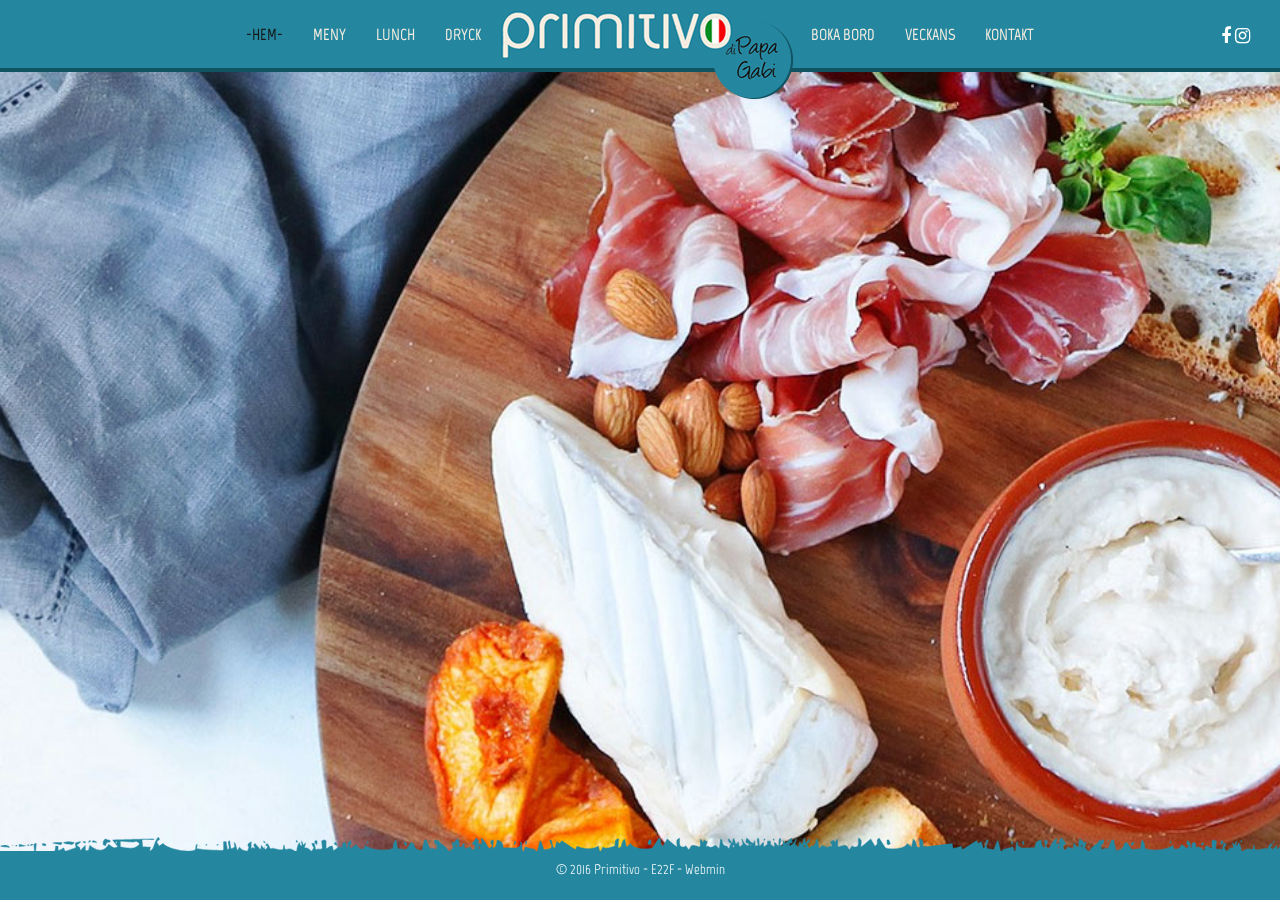
<file: index.html>
<!DOCTYPE html>
<html lang="en">
<head>
  <meta charset="utf-8">
  <meta http-equiv="X-UA-Compatible" content="IE=edge">
  <meta name="viewport" content="width=device-width, initial-scale=1">

  <title>Primitivo</title>

  <link href="css/bootstrap.min.css" rel="stylesheet">
  <link href="css/font-awesome.min.css" rel="stylesheet">
  <link href="css/font.css" rel="stylesheet">
  <link href="css/main.css" rel="stylesheet">

  <!-- HTML5 shim and Respond.js for IE8 support of HTML5 elements and media queries -->
  <!-- WARNING: Respond.js doesn't work if you view the page via file:// -->
      <!--[if lt IE 9]>
        <script src="https://oss.maxcdn.com/html5shiv/3.7.3/html5shiv.min.js"></script>
        <script src="https://oss.maxcdn.com/respond/1.4.2/respond.min.js"></script>
        <![endif]-->
      </head>
      <body>

        <header>
          <nav class="navbar navbar-default">
              <!-- Brand and toggle get grouped for better mobile display -->
              <div class="navbar-header">
                <button type="button" class="navbar-toggle collapsed" data-toggle="collapse" data-target="#bs-example-navbar-collapse-1" aria-expanded="false">
                  <span class="icon-bar"></span>
                  <span class="icon-bar"></span>
                  <span class="icon-bar"></span>
                </button>
                <a class="hidden-img" href="index.html"><img src="img/Logo.png" alt="logo"></a>
              </div>

              <!-- Collect the nav links, forms, and other content for toggling -->
              <div class="collapse navbar-collapse" id="bs-example-navbar-collapse-1">
                <ul class="nav navbar-nav">
                  <li class="active"><a href="index.html">Hem</a></li>                
                  <li><a href="menu.html">Meny</a></li>
                  <li><a href="lunch.html">Lunch</a></li>
                  <li><a href="dryck.html">Dryck</a></li>
                </ul>

                <a class="hidden-xs" href="index.html"><img src="img/Logo.png" alt="logo"></a>
                <ul class="nav navbar-nav">
                  <li><a href="bocabord.html">Boka Bord</a></li>
                  <li><a href="veckans.html">Veckans</a></li>
                  <li><a href="kontakt.html">Kontakt</a></li>
                </ul>

              </div><!-- /.navbar-collapse -->

              <div class="soc-butt">
                  <a href="#"><i class="fa fa-facebook" aria-hidden="true"></i></a>
                  <a href="#"><i class="fa fa-instagram" aria-hidden="true"></i></a>
                </div>

          </nav>
        </header>


        <section>
          <div id="carousel-example-generic" class="carousel slide" data-ride="carousel">

            <!-- Wrapper for slides -->
            <div class="carousel-inner" role="listbox">
              <div class="item active" >
                <img src="img/Main.jpg" alt="slide_1">
              </div>

              <div class="item">
                <img src="img/Main.jpg" alt="slide_2">
              </div>

              <div class="item">
                <img src="img/Main.jpg" alt="slide_3">
              </div>

            </div>
          </div>
        </section>

        <footer>
          <p>&copy; 2016 Primitivo - E22F - Webmin</p>
        </footer>

        <script src="https://ajax.googleapis.com/ajax/libs/jquery/1.12.4/jquery.min.js"></script>
        <script src="js/bootstrap.min.js"></script>
      </body>
      </html>
</file>
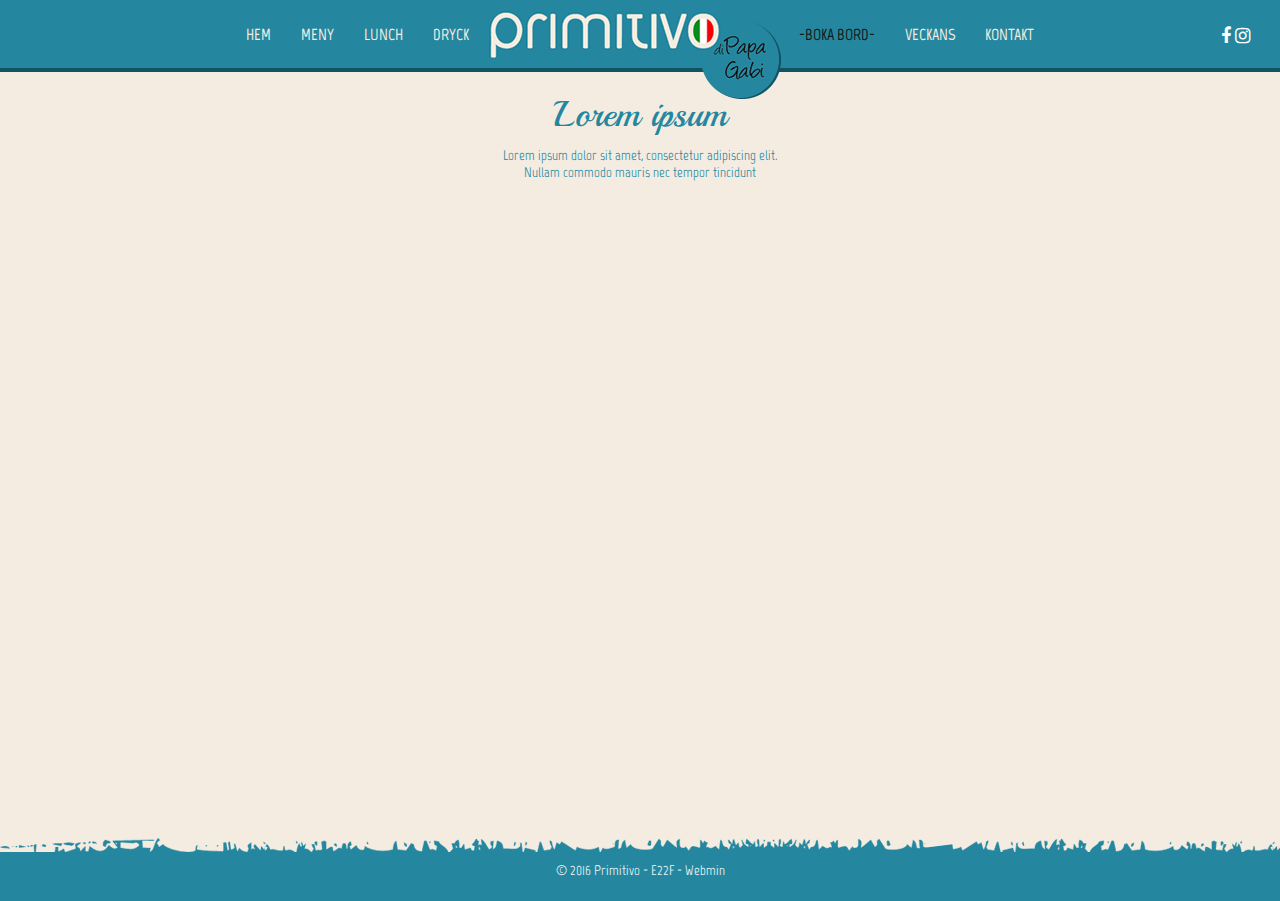
<file: bocabord.html>
<!DOCTYPE html>
<html lang="en">
<head>
  <meta charset="utf-8">
  <meta http-equiv="X-UA-Compatible" content="IE=edge">
  <meta name="viewport" content="width=device-width, initial-scale=1">

  <title>Bocabord</title>

  <link href="css/bootstrap.min.css" rel="stylesheet">
  <link href="css/font-awesome.min.css" rel="stylesheet">
  <link href="css/font.css" rel="stylesheet">
  <link href="css/main.css" rel="stylesheet">
  <link href="css/bocabord.css" rel="stylesheet">

  <!-- HTML5 shim and Respond.js for IE8 support of HTML5 elements and media queries -->
  <!-- WARNING: Respond.js doesn't work if you view the page via file:// -->
      <!--[if lt IE 9]>
        <script src="https://oss.maxcdn.com/html5shiv/3.7.3/html5shiv.min.js"></script>
        <script src="https://oss.maxcdn.com/respond/1.4.2/respond.min.js"></script>
        <![endif]-->
      </head>
      <body>

        <header>
          <nav class="navbar navbar-default">
            <!-- Brand and toggle get grouped for better mobile display -->
            <div class="navbar-header">
              <button type="button" class="navbar-toggle collapsed" data-toggle="collapse" data-target="#bs-example-navbar-collapse-1" aria-expanded="false">
                <span class="icon-bar"></span>
                <span class="icon-bar"></span>
                <span class="icon-bar"></span>
              </button>
              <a class="hidden-img" href="index.html"><img src="img/Logo.png" alt="logo"></a>
            </div>

            <!-- Collect the nav links, forms, and other content for toggling -->
            <div class="collapse navbar-collapse" id="bs-example-navbar-collapse-1">
              <ul class="nav navbar-nav">
                <li><a href="index.html">Hem</a></li>                
                <li><a href="menu.html">Meny</a></li>
                <li><a href="lunch.html">Lunch</a></li>
                <li><a href="dryck.html">Dryck</a></li>
              </ul>

              <a class="hidden-xs" href="index.html"><img src="img/Logo.png" alt="logo"></a>
              <ul class="nav navbar-nav">
                <li class="active"><a href="bocabord.html">Boka Bord</a></li>
                <li><a href="veckans.html">Veckans</a></li>
                <li><a href="kontakt.html">Kontakt</a></li>
              </ul>

            </div><!-- /.navbar-collapse -->

            <div class="soc-butt">
              <a href="#"><i class="fa fa-facebook" aria-hidden="true"></i></a>
              <a href="#"><i class="fa fa-instagram" aria-hidden="true"></i></a>
            </div>

          </nav>
        </header>

        <section class="container">
          <div class="bocabord"> 
         <div class="wrapper">
          <h1>Lorem ipsum</h1>
          <p>Lorem ipsum dolor sit amet, consectetur adipiscing elit. 
            Nullam commodo mauris nec tempor tincidunt</p>
            </div>
         </div>
          </section>

          <footer>
            <p>&copy; 2016 Primitivo - E22F - Webmin</p>
          </footer>

          <script src="https://ajax.googleapis.com/ajax/libs/jquery/1.12.4/jquery.min.js"></script>
          <script src="js/bootstrap.min.js"></script>
        </body>
        </html>
</file>
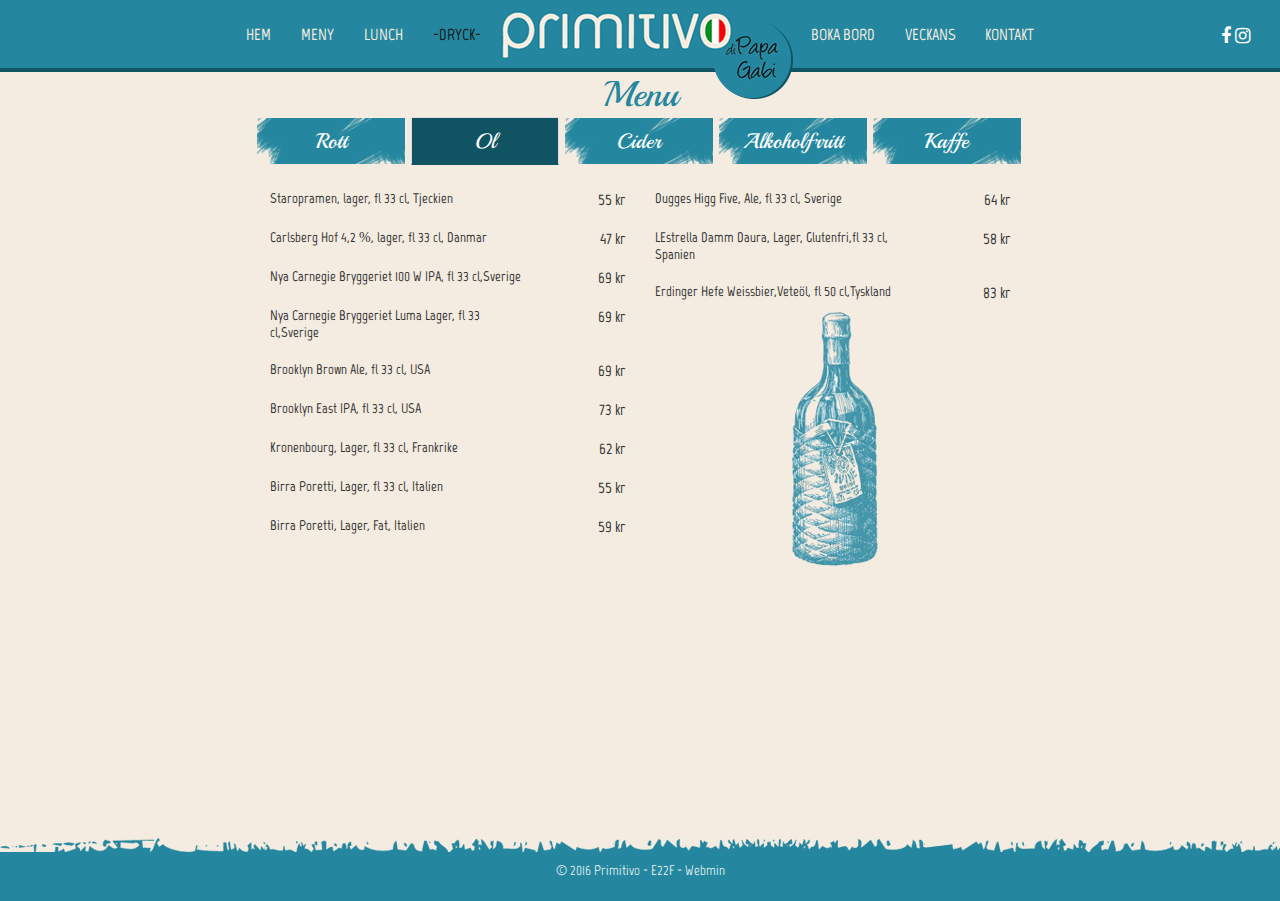
<file: dryck.html>
<!DOCTYPE html>
<html lang="en">
<head>
  <meta charset="utf-8">
  <meta http-equiv="X-UA-Compatible" content="IE=edge">
  <meta name="viewport" content="width=device-width, initial-scale=1">

  <title>Dryck</title>

  <link href="css/bootstrap.min.css" rel="stylesheet">
  <link href="css/font-awesome.min.css" rel="stylesheet">
  <link href="css/font.css" rel="stylesheet">
  <link href="css/main.css" rel="stylesheet">
  <link href="css/menu.css" rel="stylesheet">
    <link href="css/dryck.css" rel="stylesheet">

  <!-- HTML5 shim and Respond.js for IE8 support of HTML5 elements and media queries -->
  <!-- WARNING: Respond.js doesn't work if you view the page via file:// -->
      <!--[if lt IE 9]>
        <script src="https://oss.maxcdn.com/html5shiv/3.7.3/html5shiv.min.js"></script>
        <script src="https://oss.maxcdn.com/respond/1.4.2/respond.min.js"></script>
        <![endif]-->
      </head>
      <body>

        <header>
          <nav class="navbar navbar-default">
            <!-- Brand and toggle get grouped for better mobile display -->
            <div class="navbar-header">
              <button type="button" class="navbar-toggle collapsed" data-toggle="collapse" data-target="#bs-example-navbar-collapse-1" aria-expanded="false">
                <span class="icon-bar"></span>
                <span class="icon-bar"></span>
                <span class="icon-bar"></span>
              </button>
              <a class="hidden-img" href="index.html"><img src="img/Logo.png" alt="logo"></a>
            </div>

            <!-- Collect the nav links, forms, and other content for toggling -->
            <div class="collapse navbar-collapse" id="bs-example-navbar-collapse-1">
              <ul class="nav navbar-nav">
                <li><a href="index.html">Hem</a></li>                
                <li><a href="menu.html">Meny</a></li>
                <li><a href="lunch.html">Lunch</a></li>
                <li class="active"><a href="dryck.html">Dryck</a></li>
              </ul>

              <a class="hidden-xs" href="index.html"><img src="img/Logo.png" alt="logo"></a>
              <ul class="nav navbar-nav">
                <li><a href="bocabord.html">Boka Bord</a></li>
                <li><a href="veckans.html">Veckans</a></li>
                <li><a href="kontakt.html">Kontakt</a></li>
              </ul>

            </div><!-- /.navbar-collapse -->

            <div class="soc-butt">
              <a href="#"><i class="fa fa-facebook" aria-hidden="true"></i></a>
              <a href="#"><i class="fa fa-instagram" aria-hidden="true"></i></a>
            </div>

          </nav>
        </header>

        <section class="container">
         <div class="wrapper">
          <div class="menu">
            <h1>Menu</h1>
            <!-- Nav tabs -->
            <ul class="nav nav-tabs" role="tablist">
              <li role="presentation"><a href="#rott" aria-controls="home" role="tab" data-toggle="tab">Rott</a></li>
              <li role="presentation" class="active"><a href="#ol" aria-controls="profile" role="tab" data-toggle="tab">Ol</a></li>
              <li role="presentation"><a href="#cider" aria-controls="messages" role="tab" data-toggle="tab">Cider</a></li>
              <li role="presentation"><a href="#alkoholfritt" aria-controls="settings" role="tab" data-toggle="tab">Alkoholfrritt</a></li>
              <li role="presentation"><a href="#kaffe" aria-controls="settings" role="tab" data-toggle="tab">Kaffe</a></li>
            </ul>

            <!-- Tab panes -->
            <div class="tab-content">
              <div role="tabpanel" class="tab-pane" id="rott">...</div>
              <div role="tabpanel" class="tab-pane active" id="ol">
                <div class="col-md-6">
                  <div class="row">
                    <div class="menu-item">
                        <div class="cont-text">
                          <p>Staropramen, lager, fl 33 cl, Tjeckien</p>
                          </div>
                          <div class="price">
                            <p>55 kr</p>
                          </div>
                      </div>
                      <article class="menu-item">
                       <div class="cont-text">
                        <p>Carlsberg Hof 4,2 %, lager, fl 33 cl, Danmar </p>
                        </div>
                        <div class="price">
                            <p>47 kr</p>
                          </div>
                      </article>
                      <article class="menu-item">
                       <div class="cont-text">
                        <p>Nya Carnegie Bryggeriet 100 W IPA, fl 33 cl,Sverige </p></div>
                          <div class="price">
                            <p>69 kr</p>
                          </div>
                        </article>
                        <article class="menu-item">
                         <div class="cont-text">
                          <p>Nya Carnegie Bryggeriet Luma Lager, fl 33 cl,Sverige</p>
                          </div>
                          <div class="price">
                            <p>69 kr</p>
                          </div>
                        </article>
                        <article class="menu-item">
                         <div class="cont-text">
                          <p>Brooklyn Brown Ale, fl 33 cl, USA</p>
                          </div>
                          <div class="price">
                            <p>69 kr</p>
                          </div>
                        </article>
                        <article class="menu-item">
                         <div class="cont-text">
                          <p>Brooklyn East IPA, fl 33 cl, USA</p>
                          </div>
                          <div class="price">
                            <p>73 kr</p>
                          </div>
                        </article>
                        <article class="menu-item">
                         <div class="cont-text">
                          <p>Kronenbourg, Lager, fl 33 cl, Frankrike</p>
                          </div>
                          <div class="price">
                            <p>62 kr</p>
                          </div>
                        </article>
                        <article class="menu-item">
                         <div class="cont-text">
                          <p>Birra Poretti, Lager, fl 33 cl, Italien</p>
                          </div>
                          <div class="price">
                            <p>55 kr</p>
                          </div>
                        </article>
                        <article class="menu-item">
                         <div class="cont-text">
                          <p>Birra Poretti, Lager, Fat, Italien</p>
                          </div>
                          <div class="price">
                          <p>59 kr</p>
                          </div>
                        </article>
                      </div>
                    </div>
                    <div class="col-md-6">
                      <div class="row">
                        <article class="menu-item">
                         <div class="cont-text">
                          <p>Dugges Higg Five, Ale, fl 33 cl, Sverige</p>
                          </div>
                          <div class="price">
                            <p>64 kr</p>
                          </div>
                        </article>
                        <article class="menu-item">
                         <div class="cont-text">
                          <p>LEstrella Damm Daura, Lager, Glutenfri,fl 33 cl, Spanien </p>
                          </div>
                          <div class="price">
                            <p>58 kr</p>
                          </div>
                        </article>
                        <article class="menu-item">
                         <div class="cont-text">
                          <p>Erdinger Hefe Weissbier,Veteöl,  fl 50 cl,Tyskland  </p>
                          </div>
                          <div class="price">
                            <p>83 kr</p>
                          </div>
                        </article>
                         <article class="botl">
                          <img src="img/botl.png"  alt="menu-img">
                        </article>
                      </div>
                    </div>
                  </div>
                  <div role="tabpanel" class="tab-pane" id="cider">...</div>
                  <div role="tabpanel" class="tab-pane" id="alkoholfritt">...</div>
                  <div role="tabpanel" class="tab-pane" id="kaffe">...</div>
                </div>
              </div>
              </div>
            </section>


            <footer class"menu-footer">
              <p>&copy; 2016 Primitivo - E22F - Webmin</p>
            </footer>

            <script src="https://ajax.googleapis.com/ajax/libs/jquery/1.12.4/jquery.min.js"></script>
            <script src="js/bootstrap.min.js"></script>
          </body>
          </html>
</file>
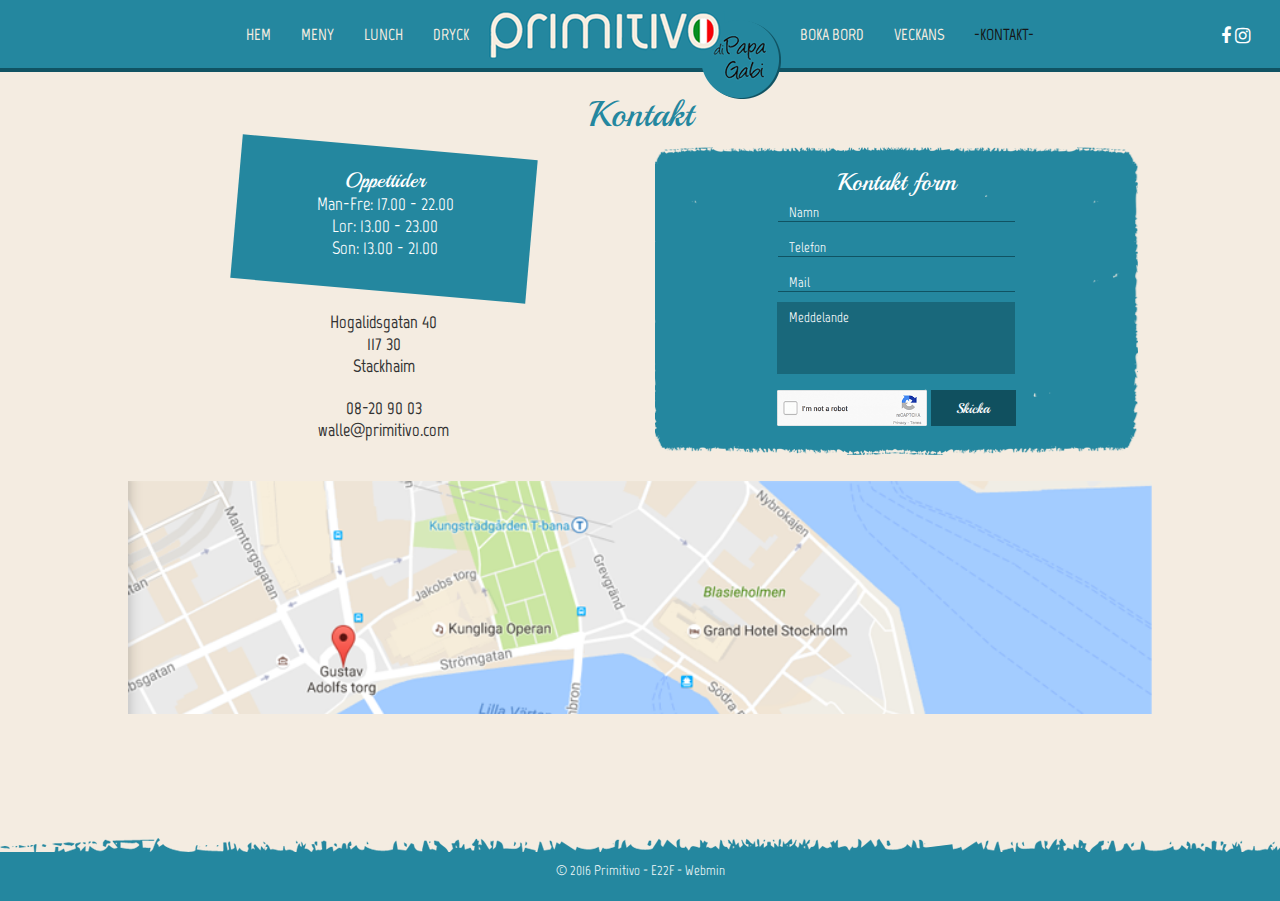
<file: kontakt.html>
<!DOCTYPE html>
<html lang="en">
<head>
  <meta charset="utf-8">
  <meta http-equiv="X-UA-Compatible" content="IE=edge">
  <meta name="viewport" content="width=device-width, initial-scale=1">

  <title>Kontakt</title>

  <link href="css/bootstrap.min.css" rel="stylesheet">
  <link href="css/font-awesome.min.css" rel="stylesheet">
  <link href="css/font.css" rel="stylesheet">
  <link href="css/main.css" rel="stylesheet">
  <link href="css/kontakt.css" rel="stylesheet">

  <!-- HTML5 shim and Respond.js for IE8 support of HTML5 elements and media queries -->
  <!-- WARNING: Respond.js doesn't work if you view the page via file:// -->
      <!--[if lt IE 9]>
        <script src="https://oss.maxcdn.com/html5shiv/3.7.3/html5shiv.min.js"></script>
        <script src="https://oss.maxcdn.com/respond/1.4.2/respond.min.js"></script>
        <![endif]-->
      </head>
      <body>

        <header>
          <nav class="navbar navbar-default">
            <!-- Brand and toggle get grouped for better mobile display -->
            <div class="navbar-header">
              <button type="button" class="navbar-toggle collapsed" data-toggle="collapse" data-target="#bs-example-navbar-collapse-1" aria-expanded="false">
                <span class="icon-bar"></span>
                <span class="icon-bar"></span>
                <span class="icon-bar"></span>
              </button>
              <a class="hidden-img" href="index.html"><img src="img/Logo.png" alt="logo"></a>
            </div>

            <!-- Collect the nav links, forms, and other content for toggling -->
            <div class="collapse navbar-collapse" id="bs-example-navbar-collapse-1">
              <ul class="nav navbar-nav">
                <li><a href="index.html">Hem</a></li>                
                <li><a href="menu.html">Meny</a></li>
                <li><a href="lunch.html">Lunch</a></li>
                <li><a href="dryck.html">Dryck</a></li>
              </ul>

              <a class="hidden-xs" href="index.html"><img src="img/Logo.png" alt="logo"></a>
              <ul class="nav navbar-nav">
                <li><a href="bocabord.html">Boka Bord</a></li>
                <li><a href="veckans.html">Veckans</a></li>
                <li class="active"><a href="kontakt.html">Kontakt</a></li>
              </ul>

            </div><!-- /.navbar-collapse -->

            <div class="soc-butt">
              <a href="#"><i class="fa fa-facebook" aria-hidden="true"></i></a>
              <a href="#"><i class="fa fa-instagram" aria-hidden="true"></i></a>
            </div>

          </nav>
        </header>

        <section class="container">
         <div class="wrapper">
          <div class="kontakt-content">
            <h1>Kontakt</h1>
            <div class="row">

              <div class="col-md-6">
              <div class="block-rotate">
                <div class="block-oppettider">
                  <h2>Oppettider</h2>
                  <p>Man-Fre: 17.00 - 22.00</p>
                  <p>Lor: 13.00 - 23.00</p>
                  <p>Son: 13.00 - 21.00</p>
                </div>
                </div>
                <div class="block-under">
                  <p>Hogalidsgatan 40</p>
                  <p>117 30</p>
                  <p>Stackhaim</p>
                </div>
                <div class="block-under">
                  <p>08-20 90 03</p>
                  <p>walle@primitivo.com</p>
                </div>
              </div>

              <div class="col-md-6">
                <div class="kontakt-form">
                  <h2>Kontakt form</h2>
                  <form action="demo_form.asp">
                    <input type="text" name="Namn" value="" placeholder="Namn"><br>
                    <input type="text" name="Telefon" value="" placeholder="Telefon"><br>
                    <input type="text" name="Mail" value="" placeholder="Mail"><br>
                    <textarea name="message" placeholder="Meddelande"></textarea>
                    <div class="captcha-button">
                     <img src="img/recaptcha.png" alt="">
                     <button type="button">Skicka</button>
                   </div>
                 </form>
               </div>
             </div>

           </div>
           <div class="row">
             <div class="col md-12">
              <div class="map"></div>
             </div>
           </div>
         </div>
         </div>
       </section>        

       <footer>
        <p>&copy; 2016 Primitivo - E22F - Webmin</p>
      </footer>

      <script src="https://ajax.googleapis.com/ajax/libs/jquery/1.12.4/jquery.min.js"></script>
      <script src="js/bootstrap.min.js"></script>
    </body>
    </html>
</file>
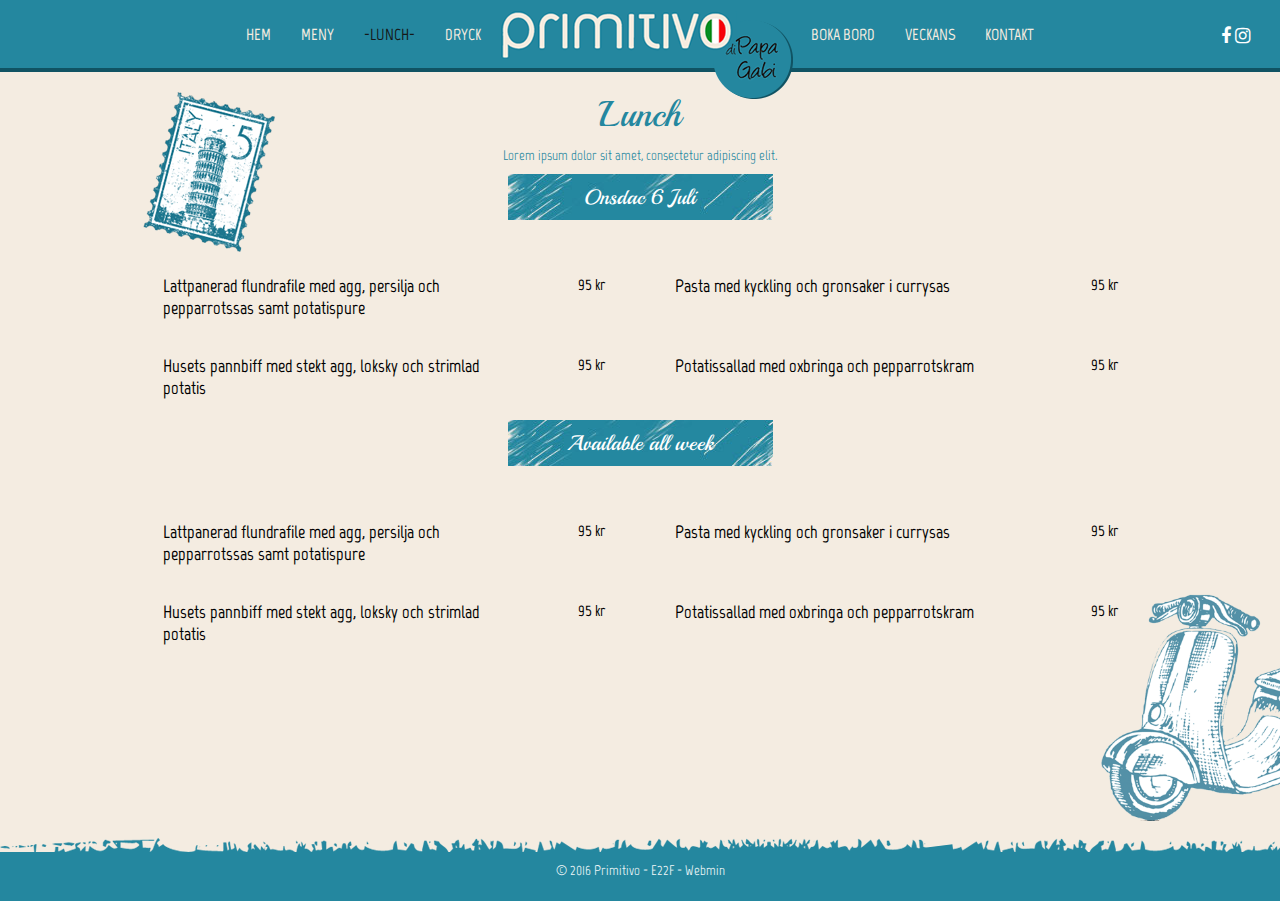
<file: lunch.html>
<!DOCTYPE html>
<html lang="en">
<head>
  <meta charset="utf-8">
  <meta http-equiv="X-UA-Compatible" content="IE=edge">
  <meta name="viewport" content="width=device-width, initial-scale=1">

  <title>Lunch</title>

  <link href="css/bootstrap.min.css" rel="stylesheet">
  <link href="css/font-awesome.min.css" rel="stylesheet">
  <link href="css/font.css" rel="stylesheet">
  <link href="css/main.css" rel="stylesheet">
  <link href="css/lunch.css" rel="stylesheet">

  <!-- HTML5 shim and Respond.js for IE8 support of HTML5 elements and media queries -->
  <!-- WARNING: Respond.js doesn't work if you view the page via file:// -->
      <!--[if lt IE 9]>
        <script src="https://oss.maxcdn.com/html5shiv/3.7.3/html5shiv.min.js"></script>
        <script src="https://oss.maxcdn.com/respond/1.4.2/respond.min.js"></script>
        <![endif]-->
      </head>
      <body class="lunch-background">

        <header>
          <nav class="navbar navbar-default">
            <!-- Brand and toggle get grouped for better mobile display -->
            <div class="navbar-header">
              <button type="button" class="navbar-toggle collapsed" data-toggle="collapse" data-target="#bs-example-navbar-collapse-1" aria-expanded="false">
                <span class="icon-bar"></span>
                <span class="icon-bar"></span>
                <span class="icon-bar"></span>
              </button>
              <a class="hidden-img" href="index.html"><img src="img/Logo.png" alt="logo"></a>
            </div>

            <!-- Collect the nav links, forms, and other content for toggling -->
            <div class="collapse navbar-collapse" id="bs-example-navbar-collapse-1">
              <ul class="nav navbar-nav">
                <li><a href="index.html">Hem</a></li>                
                <li><a href="menu.html">Meny</a></li>
                <li class="active"><a href="lunch.html">Lunch</a></li>
                <li><a href="dryck.html">Dryck</a></li>
              </ul>

              <a class="hidden-xs" href="index.html"><img src="img/Logo.png" alt="logo"></a>
              <ul class="nav navbar-nav">
                <li><a href="bocabord.html">Boka Bord</a></li>
                <li><a href="veckans.html">Veckans</a></li>
                <li><a href="kontakt.html">Kontakt</a></li>
              </ul>

            </div><!-- /.navbar-collapse -->

            <div class="soc-butt">
              <a href="#"><i class="fa fa-facebook" aria-hidden="true"></i></a>
              <a href="#"><i class="fa fa-instagram" aria-hidden="true"></i></a>
            </div>

          </nav>
        </header>

        <section class="container">
         <div class="wrapper">
          <div class="lunch-content">
           <h1>Lunch</h1>
           <p>Lorem ipsum dolor sit amet, consectetur adipiscing elit.</p>
           <h2>Onsdac 6 Juli</h2>
           <div class="row">
             <div class="col-md-6">
               <div class="menu-item">
                <div class="hover">
                  <div class="cont-text">
                    <p>Lattpanerad flundrafile med agg, persilja och pepparrotssas samt potatispure </p>
                    </div>
                    <div class="price">
                      <p>95 kr</p>
                      <a class="buy" href="#"><img src="img/buy.png" alt=""></a>
                    </div>
                  </div>
                </div>
                <div class="menu-item">
                <div class="hover">
                  <div class="cont-text">
                    <p>Husets pannbiff med stekt agg, loksky och strimlad potatis</p>
                    </div>
                    <div class="price">
                      <p>95 kr</p>
                      <a class="buy" href="#"><img src="img/buy.png" alt=""></a>
                    </div>
                  </div>
                </div>
              </div>
              <div class="col-md-6">
                <div class="menu-item">
                <div class="hover">
                  <div class="cont-text">
                    <p>Pasta med kyckling och gronsaker i currysas </p>
                    </div>
                    <div class="price">
                      <p>95 kr</p>
                      <a class="buy" href="#"><img src="img/buy.png" alt=""></a>
                    </div>
                  </div>
                </div>
                <div class="menu-item">
                <div class="hover">
                  <div class="cont-text">
                    <p>Potatissallad med oxbringa och pepparrotskram</p>
                    </div>
                    <div class="price">
                      <p>95 kr</p>
                      <a class="buy" href="#"><img src="img/buy.png" alt=""></a>
                    </div>
                  </div>
                </div>
              </div>
            </div>
            <h2>Available all week</h2>
            <div class="row">
             <div class="col-md-6">
               <div class="menu-item">
                <div class="hover">
                  <div class="cont-text">
                    <p>Lattpanerad flundrafile med agg, persilja och pepparrotssas samt potatispure </p>
                    </div>
                    <div class="price">
                      <p>95 kr</p>
                      <a class="buy" href="#"><img src="img/buy.png" alt=""></a>
                    </div>
                  </div>
                </div>
                <div class="menu-item">
                <div class="hover">
                  <div class="cont-text">
                    <p>Husets pannbiff med stekt agg, loksky och strimlad potatis</p>
                    </div>
                    <div class="price">
                      <p>95 kr</p>
                      <a class="buy" href="#"><img src="img/buy.png" alt=""></a>
                    </div>
                  </div>
                </div>
             </div>
             <div class="col-md-6">
               <div class="menu-item">
                <div class="hover">
                  <div class="cont-text">
                    <p>Pasta med kyckling och gronsaker i currysas  </p>
                    </div>
                    <div class="price">
                      <p>95 kr</p>
                      <a class="buy" href="#"><img src="img/buy.png" alt=""></a>
                    </div>
                  </div>
                </div>
                <div class="menu-item">
                <div class="hover">
                  <div class="cont-text">
                    <p>Potatissallad med oxbringa och pepparrotskram</p>
                    </div>
                    <div class="price">
                      <p>95 kr</p>
                      <a class="buy" href="#"><img src="img/buy.png" alt=""></a>
                    </div>
                  </div>
                </div>
             </div>
           </div>
         </div>
         </div>
       </section>

       <footer>
        <p>&copy; 2016 Primitivo - E22F - Webmin</p>
      </footer>

      <script src="https://ajax.googleapis.com/ajax/libs/jquery/1.12.4/jquery.min.js"></script>
      <script src="js/bootstrap.min.js"></script>
    </body>
    </html>
</file>
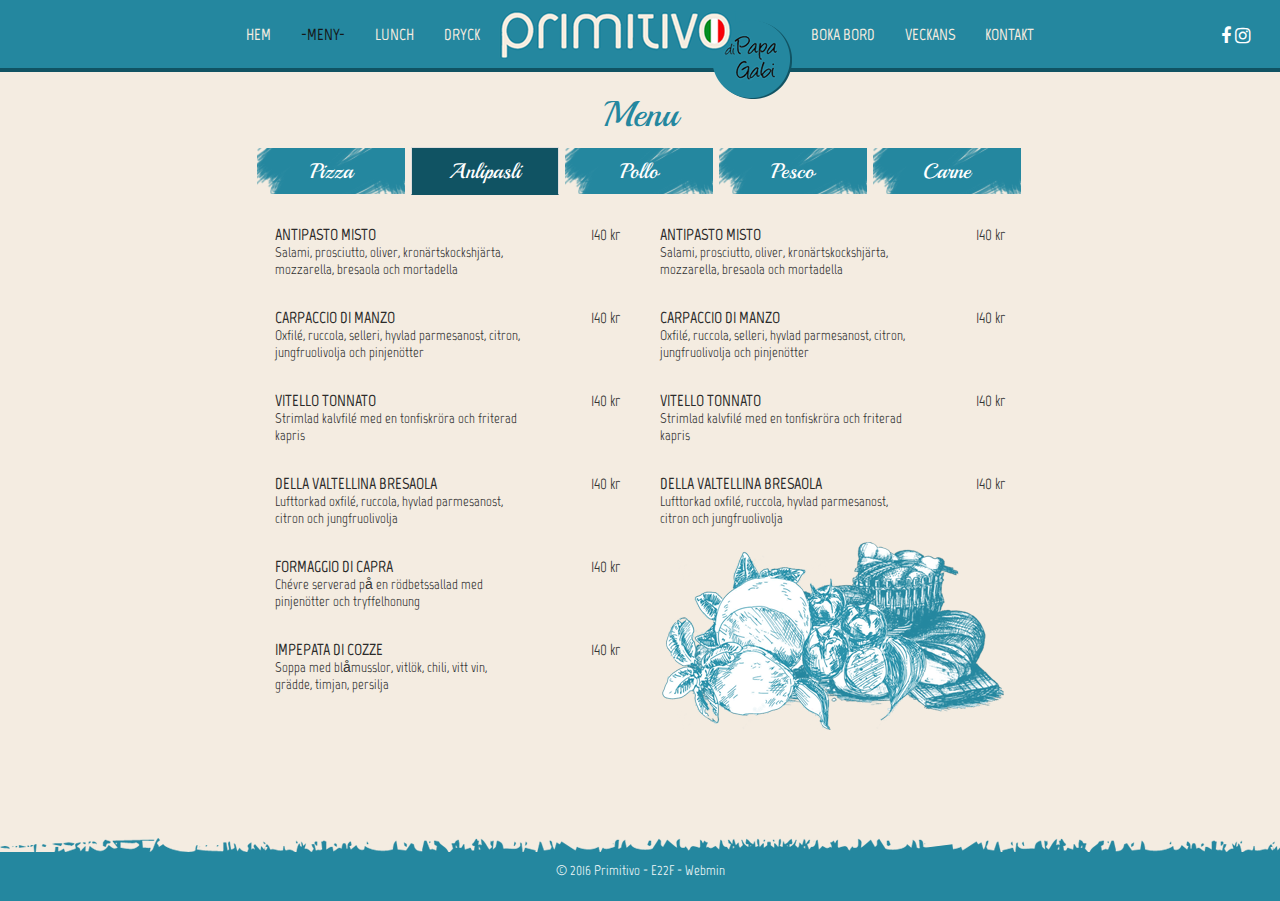
<file: menu.html>
<!DOCTYPE html>
<html lang="en">
<head>
  <meta charset="utf-8">
  <meta http-equiv="X-UA-Compatible" content="IE=edge">
  <meta name="viewport" content="width=device-width, initial-scale=1">

  <title>Menu</title>

  <link href="css/bootstrap.min.css" rel="stylesheet">
  <link href="css/font-awesome.min.css" rel="stylesheet">
  <link href="css/font.css" rel="stylesheet">
  <link href="css/main.css" rel="stylesheet">
  <link href="css/menu.css" rel="stylesheet">

  <!-- HTML5 shim and Respond.js for IE8 support of HTML5 elements and media queries -->
  <!-- WARNING: Respond.js doesn't work if you view the page via file:// -->
      <!--[if lt IE 9]>
        <script src="https://oss.maxcdn.com/html5shiv/3.7.3/html5shiv.min.js"></script>
        <script src="https://oss.maxcdn.com/respond/1.4.2/respond.min.js"></script>
        <![endif]-->
      </head>
      <body>

        <header>
          <nav class="navbar navbar-default">
            <!-- Brand and toggle get grouped for better mobile display -->
            <div class="navbar-header">
              <button type="button" class="navbar-toggle collapsed" data-toggle="collapse" data-target="#bs-example-navbar-collapse-1" aria-expanded="false">
                <span class="icon-bar"></span>
                <span class="icon-bar"></span>
                <span class="icon-bar"></span>
              </button>
              <a class="hidden-img" href="index.html"><img src="img/Logo.png" alt="logo"></a>
            </div>

            <!-- Collect the nav links, forms, and other content for toggling -->
            <div class="collapse navbar-collapse" id="bs-example-navbar-collapse-1">
              <ul class="nav navbar-nav">
                <li><a href="index.html">Hem</a></li>                
                <li class="active"><a href="menu.html">Meny</a></li>
                <li><a href="lunch.html">Lunch</a></li>
                <li><a href="dryck.html">Dryck</a></li>
              </ul>

              <a class="hidden-xs" href="index.html"><img src="img/Logo.png" alt="logo"></a>
              <ul class="nav navbar-nav">
                <li><a href="bocabord.html">Boka Bord</a></li>
                <li><a href="veckans.html">Veckans</a></li>
                <li><a href="kontakt.html">Kontakt</a></li>
              </ul>

            </div><!-- /.navbar-collapse -->

            <div class="soc-butt">
              <a href="#"><i class="fa fa-facebook" aria-hidden="true"></i></a>
              <a href="#"><i class="fa fa-instagram" aria-hidden="true"></i></a>
            </div>

          </nav>
        </header>

        <section class="container">
         <div class="wrapper">
          <div class="menu">
            <h1>Menu</h1>
            <!-- Nav tabs -->
            <ul class="nav nav-tabs" role="tablist">
              <li role="presentation"><a href="#pizza" aria-controls="home" role="tab" data-toggle="tab">Pizza</a></li>
              <li role="presentation" class="active"><a href="#anlipasli" aria-controls="profile" role="tab" data-toggle="tab">Anlipasli</a></li>
              <li role="presentation"><a href="#pollo" aria-controls="messages" role="tab" data-toggle="tab">Pollo</a></li>
              <li role="presentation"><a href="#pesco" aria-controls="settings" role="tab" data-toggle="tab">Pesco</a></li>
              <li role="presentation"><a href="#carne" aria-controls="settings" role="tab" data-toggle="tab">Carne</a></li>
            </ul>

            <!-- Tab panes -->
            <div class="tab-content">
              <div role="tabpanel" class="tab-pane" id="pizza">...</div>
              <div role="tabpanel" class="tab-pane active" id="anlipasli">
                <div class="col-md-6">
                  <div class="row">
                    <article class="menu-item">
                      <div class="hover">
                        <div class="cont-text">
                          <h1>ANTIPASTO MISTO</h1>
                          <p>Salami, prosciutto, oliver, kronärtskockshjärta,
                            mozzarella, bresaola och mortadella</p>
                          </div>
                          <div class="price">
                            <p>140 kr</p>
                            <a class="buy" href="#"><img src="img/buy.png" alt=""></a>
                          </div>
                        </div>
                      </article>
                      <article class="menu-item">
                      <div class="hover">
                       <div class="cont-text">
                        <h1>CARPACCIO DI MANZO</h1>
                        <p>Oxfilé, ruccola, selleri, hyvlad parmesanost, citron, 
                          jungfruolivolja och pinjenötter</p>
                        </div>
                        <div class="price">
                            <p>140 kr</p>
                            <a class="buy" href="#"><img src="img/buy.png" alt=""></a>
                          </div>
                        </div>
                      </article>
                      <article class="menu-item">
                      <div class="hover">
                       <div class="cont-text">
                        <h1>VITELLO TONNATO </h1>
                        <p>Strimlad kalvfilé med en tonfiskröra och friterad 
                          kapris</p></div>
                          <div class="price">
                            <p>140 kr</p>
                            <a class="buy" href="#"><img src="img/buy.png" alt=""></a>
                          </div>
                          </div>
                        </article>
                        <article class="menu-item">
                        <div class="hover">
                         <div class="cont-text">
                          <h1>DELLA VALTELLINA BRESAOLA</h1>
                          <p>Lufttorkad oxfilé, ruccola, hyvlad parmesanost, 
                            citron och jungfruolivolja</p>
                          </div>
                          <div class="price">
                            <p>140 kr</p>
                            <a class="buy" href="#"><img src="img/buy.png" alt=""></a>
                          </div>
                          </div>
                        </article>
                        <article class="menu-item">
                        <div class="hover">
                         <div class="cont-text">
                          <h1>FORMAGGIO DI CAPRA</h1>
                          <p>Chévre serverad på en rödbetssallad med pinjenötter 
                            och tryffelhonung</p>
                          </div>
                          <div class="price">
                            <p>140 kr</p>
                            <a class="buy" href="#"><img src="img/buy.png" alt=""></a>
                          </div>
                          </div>
                        </article>
                        <article class="menu-item">
                        <div class="hover">
                         <div class="cont-text">
                          <h1>IMPEPATA DI COZZE </h1>
                          <p>Soppa med blåmusslor, vitlök, chili, vitt vin, grädde, 
                            timjan, persilja</p>
                          </div>
                          <div class="price">
                            <p>140 kr</p>
                            <a class="buy" href="#"><img src="img/buy.png" alt=""></a>
                          </div>
                          </div>
                        </article>
                      </div>
                    </div>
                    <div class="col-md-6">
                      <div class="row">
                        <article class="menu-item">
                        <div class="hover">
                         <div class="cont-text">
                          <h1>ANTIPASTO MISTO</h1>
                          <p>Salami, prosciutto, oliver, kronärtskockshjärta,
                            mozzarella, bresaola och mortadella</p>
                          </div>
                          <div class="price">
                            <p>140 kr</p>
                            <a class="buy" href="#"><img src="img/buy.png" alt=""></a>
                          </div>
                          </div>
                        </article>
                        <article class="menu-item">
                        <div class="hover">
                         <div class="cont-text">
                          <h1>CARPACCIO DI MANZO</h1>
                          <p>Oxfilé, ruccola, selleri, hyvlad parmesanost, citron, 
                            jungfruolivolja och pinjenötter</p>
                          </div>
                          <div class="price">
                            <p>140 kr</p>
                            <a class="buy" href="#"><img src="img/buy.png" alt=""></a>
                          </div>
                          </div>
                        </article>
                        <article class="menu-item">
                        <div class="hover">
                         <div class="cont-text">
                          <h1>VITELLO TONNATO</h1>
                          <p>Strimlad kalvfilé med en tonfiskröra och friterad 
                            kapris</p>
                          </div>
                          <div class="price">
                            <p>140 kr</p>
                            <a class="buy" href="#"><img src="img/buy.png" alt=""></a>
                          </div>
                          </div>
                        </article>
                        <article class="menu-item">
                        <div class="hover">
                         <div class="cont-text">
                          <h1>DELLA VALTELLINA BRESAOLA</h1>
                          <p>Lufttorkad oxfilé, ruccola, hyvlad parmesanost, 
                            citron och jungfruolivolja</p>
                          </div>
                          <div class="price">
                            <p>140 kr</p>
                            <a class="buy" href="#"><img src="img/buy.png" alt=""></a>
                          </div>
                          </div>
                        </article>
                        <article class="menu-img">
                          <img src="img/menu-img.png"  alt="menu-img">
                        </article>
                      </div>
                    </div>
                  </div>
                  <div role="tabpanel" class="tab-pane" id="pollo">...</div>
                  <div role="tabpanel" class="tab-pane" id="pesco">...</div>
                  <div role="tabpanel" class="tab-pane" id="carne">...</div>
                </div>
              </div>
              </div>
            </section>


            <footer class"menu-footer">
              <p>&copy; 2016 Primitivo - E22F - Webmin</p>
            </footer>

            <script src="https://ajax.googleapis.com/ajax/libs/jquery/1.12.4/jquery.min.js"></script>
            <script src="js/bootstrap.min.js"></script>
          </body>
          </html>
</file>
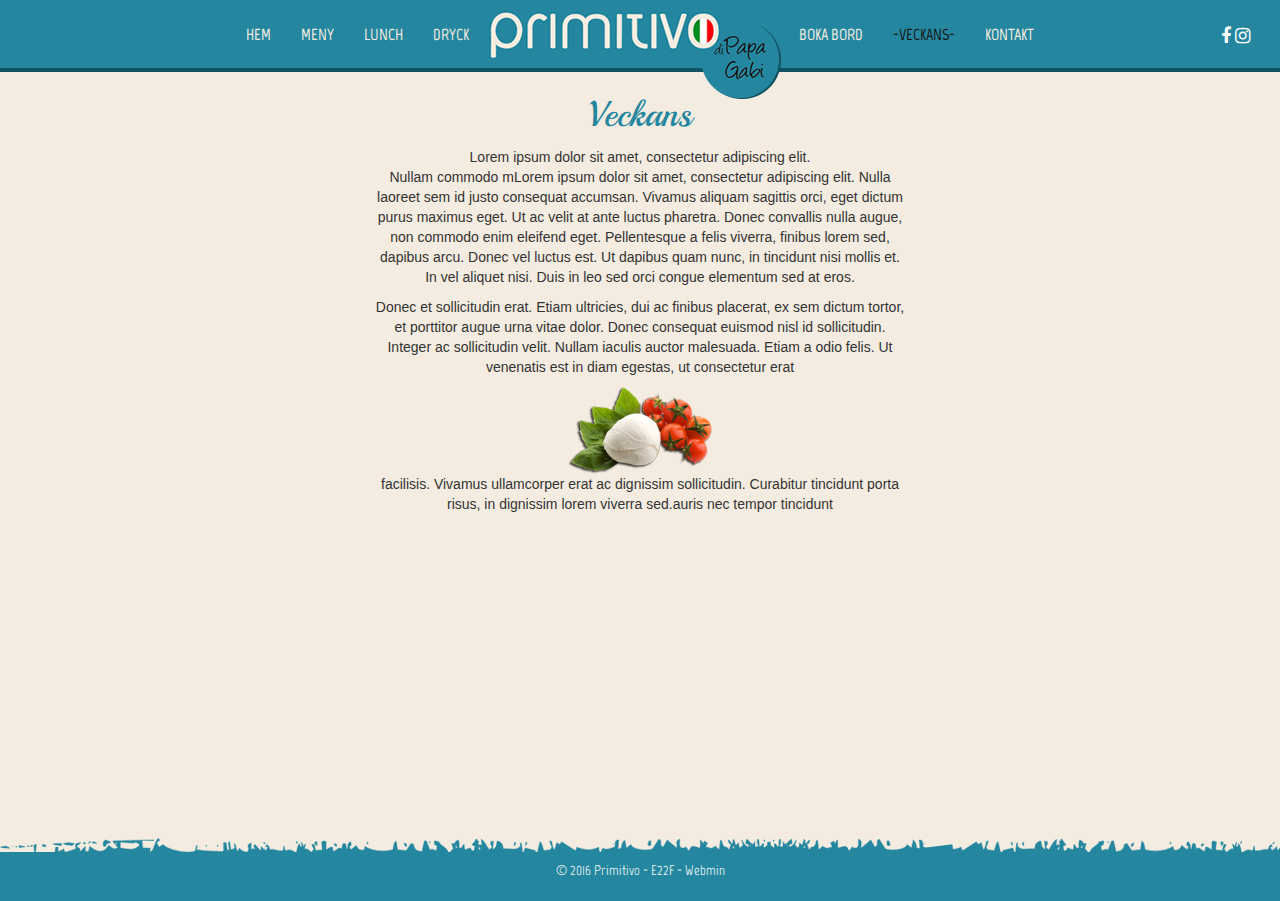
<file: veckans.html>
<!DOCTYPE html>
<html lang="en">
<head>
  <meta charset="utf-8">
  <meta http-equiv="X-UA-Compatible" content="IE=edge">
  <meta name="viewport" content="width=device-width, initial-scale=1">

  <title>Veckans</title>

  <link href="css/bootstrap.min.css" rel="stylesheet">
  <link href="css/font-awesome.min.css" rel="stylesheet">
  <link href="css/font.css" rel="stylesheet">
  <link href="css/main.css" rel="stylesheet">
  <link href="css/veckans.css" rel="stylesheet">

  <!-- HTML5 shim and Respond.js for IE8 support of HTML5 elements and media queries -->
  <!-- WARNING: Respond.js doesn't work if you view the page via file:// -->
      <!--[if lt IE 9]>
        <script src="https://oss.maxcdn.com/html5shiv/3.7.3/html5shiv.min.js"></script>
        <script src="https://oss.maxcdn.com/respond/1.4.2/respond.min.js"></script>
        <![endif]-->
      </head>
      <body class="veckans-background">

        <header>
          <nav class="navbar navbar-default">
            <!-- Brand and toggle get grouped for better mobile display -->
            <div class="navbar-header">
              <button type="button" class="navbar-toggle collapsed" data-toggle="collapse" data-target="#bs-example-navbar-collapse-1" aria-expanded="false">
                <span class="icon-bar"></span>
                <span class="icon-bar"></span>
                <span class="icon-bar"></span>
              </button>
              <a class="hidden-img" href="index.html"><img src="img/Logo.png" alt="logo"></a>
            </div>

            <!-- Collect the nav links, forms, and other content for toggling -->
            <div class="collapse navbar-collapse" id="bs-example-navbar-collapse-1">
              <ul class="nav navbar-nav">
                <li><a href="index.html">Hem</a></li>                
                <li><a href="menu.html">Meny</a></li>
                <li><a href="lunch.html">Lunch</a></li>
                <li><a href="dryck.html">Dryck</a></li>
              </ul>

              <a class="hidden-xs" href="index.html"><img src="img/Logo.png" alt="logo"></a>
              <ul class="nav navbar-nav">
                <li><a href="bocabord.html">Boka Bord</a></li>
                <li class="active"><a href="veckans.html">Veckans</a></li>
                <li><a href="kontakt.html">Kontakt</a></li>
              </ul>

            </div><!-- /.navbar-collapse -->

            <div class="soc-butt">
              <a href="#"><i class="fa fa-facebook" aria-hidden="true"></i></a>
              <a href="#"><i class="fa fa-instagram" aria-hidden="true"></i></a>
            </div>

          </nav>
        </header>

        <section class="container">
             <div class="veckans">
             <div class="wrapper">
              <h1>Veckans</h1>
              <div class="content">
              <p>Lorem ipsum dolor sit amet, consectetur adipiscing elit.</p>
              <p> 
                Nullam commodo mLorem ipsum dolor sit amet, consectetur adipiscing elit. Nulla laoreet sem id justo consequat accumsan. Vivamus aliquam sagittis orci, eget dictum purus maximus eget. Ut ac velit at ante luctus pharetra. Donec convallis nulla augue, non commodo enim eleifend eget. Pellentesque a felis viverra, finibus lorem sed, dapibus arcu. Donec vel luctus est. Ut dapibus quam nunc, in tincidunt nisi mollis et. In vel aliquet nisi. Duis in leo sed orci congue elementum sed at eros.</p>
                <p>Donec et sollicitudin erat. Etiam ultricies, dui ac finibus placerat, ex sem dictum tortor, et porttitor augue urna vitae dolor. Donec consequat euismod nisl id sollicitudin. Integer ac sollicitudin velit. Nullam iaculis auctor malesuada. Etiam a odio felis. Ut venenatis est in diam egestas, ut consectetur erat </p>
                <img class="veckas-img" src="img/veckans-img.png" alt="veckans-img">
                <p>facilisis. Vivamus ullamcorper erat ac dignissim sollicitudin. Curabitur tincidunt porta risus, in dignissim lorem viverra sed.auris nec tempor tincidunt</p>
                </div>
                </div>
                </div>
          </section>

          <footer>
            <p>&copy; 2016 Primitivo - E22F - Webmin</p>
          </footer>

          <script src="https://ajax.googleapis.com/ajax/libs/jquery/1.12.4/jquery.min.js"></script>
          <script src="js/bootstrap.min.js"></script>
        </body>
        </html>
</file>
<file: css/font.css>
@font-face {
  font-family: 'Marvel Bold';
  src: url('../fonts/marvel-bold.ttf')  format('truetype');
}
@font-face {
  font-family: 'Marvel Regular';
  src: url('../fonts/Marvel-Regular.ttf')  format('truetype');
}
@font-face {
  font-family: 'Playball Regular';
  src: url('../fonts/Playball.ttf')  format('truetype');
}
</file>
<file: css/main.css>
html, body{
	min-height: 100%;
	background-color: #f4ece1;
}
h1{
	font: 36px 'Playball Regular', sans-serif;
	color: #24879f;
	text-align: center;
}
.navbar{
	margin-bottom: 0;
	z-index: 101;
	height: 68px;
	min-height: 68px;
}
.container{
	position: relative;
}
header{
	background-color: #24879f;
	border-bottom: 4px solid #105363;
}
.navbar.navbar-default button{
	float: left;
	margin:17px 0 5px 20px;
}
.navbar.navbar-default button:hover,
.navbar.navbar-default button:focus{
	background-color: #105363;
}
.navbar-default .navbar-toggle .icon-bar{
	background-color: #fff;
}
.collapse.navbar-collapse{
	text-align: center;
}
.navbar-default{
	background-color: transparent;
	border: none;
}
.navbar.navbar-default img{
	margin-top: -20px;
}
ul.nav.navbar-nav{
	float: none;
	display: inline-block;
}
.navbar-default .navbar-nav>.active>a,
.navbar-default .navbar-nav>.active>a:focus,
.navbar-default .navbar-nav>.active>a:hover,
.navbar-default .navbar-nav>.active>a:before,
.navbar-default .navbar-nav>.active>a:after{
	background-color: transparent;
	color: #151819;
	padding-top: 25px;
	content: '-';
}
.navbar-default .navbar-nav>li>a{
	color: #f4ece0;
	text-transform: uppercase;
	font: 16px 'Marvel Bold', sans-serif;
	padding: 25px 15px;
}
.navbar-default .navbar-collapse,
.navbar-default .navbar-form{
	border-color: #105363;
}
.hidden-img{
	display: none;
}
.soc-butt{
	position: absolute;
	top: 27px;
	right: 30px;
}
.soc-butt i{
	font-size: 18px;
	color: #fff;
}
.soc-butt i:hover{
	color: #ccc;
}
.carousel-inner{
	height: calc(100vh - 75px);
}
.carousel-inner>.item>img,
.carousel-inner>.item>a>img{
	width: auto;
	min-height: 100vh;
	min-width: 100vw;
	max-width: none;
}
.wrapper{
    float: left;
    min-height: calc(100vh - 134px);
    width: 100%;
}
footer{
	position: relative;
	height: 63px;
	margin-top: -60px;
	background-image: url(../img/footer.png);
}
footer p{
	position: absolute;
	top: 50%;
	transform: translateY(-50%);
	text-align: center;
	width: 100%;
	font: 14px 'Marvel Regular', sans-serif;
	color: #f0f7f9;
	margin: 0
}
@media(max-width: 940px){
	.navbar-default .navbar-nav>li>a{
		padding: 25px 5px;
	}
	.soc-butt{
		right: 5px;
	}
}
@media(max-width: 767px){
	.navbar.navbar-default{
		height: auto;
	}
	ul.nav.navbar-nav{
		display: block;
	}
	.navbar.navbar-default img{
		margin: 10px;
		z-index: 1;
		position: relative;
	}
	.hidden-img{
		display: block;
		text-align: center;
		height: 68px;
	}
	.navbar-default .navbar-collapse {
		text-align: center;
	}
	.navbar-default .navbar-nav>.active>a,
	.navbar-default .navbar-nav>.active>a:focus,
	.navbar-default .navbar-nav>.active>a:hover,
	.navbar-default .navbar-nav>.active>a:before,
	.navbar-default .navbar-nav>.active>a:after,
	.navbar-default .navbar-nav>li>a{
		padding:15px;
	}
	.navbar-nav{
		margin: 0 -15px;
	}
}
@media(max-width: 430px){
	.navbar.navbar-default img{
		width: 190px;
		margin-top: 20px;
		margin-left: 0;
	}
}
</file>
<file: css/bocabord.css>
.bocabord{
	text-align: center;
	max-width: 288px;
	margin:auto;
}
.bocabord p{
	font: 14px 'Marvel Regular',sans-serif;
	color: #24879f;
}
.wrapper{
    margin: 0 auto;
}
footer{
    margin: 0;
}
</file>
<file: css/menu.css>
.container{
	max-width: 800px;
}
ul.nav.nav-tabs{
	text-align: center;
}
.nav-tabs>li{
	float: none;
	display: inline-block;
	margin: 0 auto;
	width: 150px;
	margin: 0 0 15px;
}
.nav-tabs>li>a{
	border:none;
	font: 21px 'Playball Regular', sans-serif;
	color: #fff;
	background-image: url(../img/menu-bgrd.png);
	border:none;
	border-radius: 0;
}
.nav-tabs>li.active>a,
.nav-tabs>li.active>a:hover,
.nav-tabs>li.active>a:focus,
.nav-tabs>li>a:hover{
	background-color: #105363;
	color: #fff;
	background-image: none;
}
.nav-tabs{
	border:0;
}
.menu-item{
	padding: 0 15px;
	margin: 10px 0;
	float: left;
	width: 100%;
	position: relative;
}
.menu-item h1{
	font: 16px 'Marvel Bold', sans-serif;
	margin: 0;
	color: #2b2b2a;
	text-align: left;
}
.menu-item p{
	font: 14px 'Marvel Regular', sans-serif; 
	margin: 0;
}
.cont-text{
	width: calc(100% - 100px);
	float: left;
}
.price{
	width: 100px;
	float: right;
	text-align: right;
}
.price p{
	font-size: 16px;
}
.hover{
	width: 100%;
	float: left;
	min-height: 60px;
	padding: 5px;
}
.menu-item:hover .hover{
	background: rgba(36,135,159,0.16);
}
.menu-item:hover:before,
.menu-item:hover:after{
	background: url(../img/before.png) repeat-y;
	content: "";
	display: block;
	height: 100%;
	width: 15px;
	position: absolute;
	left: 0;
}
.menu-item:hover:after{
	left: auto;
	right: 0;
	transform: rotateY(180deg);
}
.buy{
	display: none;
}
.menu-item:hover .buy{
	display: block;
}
.menu-img img{
	display: block;
	margin: 0 auto;
}
footer{
	margin: 0;
}
@media(max-width: 376px){
	.menu-img img{
		width: 250px;
	}
}
</file>
<file: css/dryck.css>
.menu-item p{
	font-family: 'Marvel Bold';
}
.botl img{
	display: block;
	margin: auto;
}
.menu-item:hover:before,
.menu-item:hover:after{
	display: none;
}
.menu h1{
	margin: 0;
}
</file>
<file: css/kontakt.css>
body{
	text-align: center;
}
.block-oppettider{
	padding-top: 20px;
	-ms-transform: rotate(-5deg); 
	-webkit-transform: rotate(-5deg); 
	transform: rotate(-5deg);
}
.block-rotate{
	background: #24879f;
	height: 144px;
	max-width: 296px;
	margin: 0 auto;
	-ms-transform: rotate(5deg); 
	-webkit-transform: rotate(5deg); 
	transform: rotate(5deg);
}
.block-oppettider h2{
	font: 21px 'Playball Regular', sans-serif;
	color: #fff;
	margin: 0;
}
.block-oppettider p{
	font: 18px 'Marvel Regular', sans-serif;
	color: #fff;
	margin: 0;
}
.block-under{
	margin: 20px 20px;
}
.block-under p{
	font: 18px 'Marvel Bold', sans-serif; 
	margin: 0;
}
.kontakt-form{
	background: url(../img/form.png) no-repeat;
	background-position: center;
	padding-top: 20px;
	min-height: 308px;
	max-width: 489px;
	margin: auto;
}
.kontakt-form h2{
	font: 24px 'Playball Regular', sans-serif;
	color: #fff;
	margin: 0;
}
.kontakt-form input{
	background-color: #24879f;
	border: none;
	border-bottom: 1px solid #105363;
	margin-bottom: 10px;
	width: 237px;
	color: #fff;
	padding: 7px 11px 0 11px;
	font: 14px 'Marvel Regular', sans-serif;
}
.kontakt-form input:focus,
.kontakt-form textarea{
	outline: none;
}
input::-webkit-input-placeholder{
	color: #fff;
}
input::-moz-placeholder{
	color: #fff;
}
.kontakt-form textarea{
	background-color: #19687b;
	font: 14px 'Marvel Regular', sans-serif;
	padding: 7px 12px;
	border: none;
	color: #fff;
	resize:none;
	height: 72px;
	width: 238px;
	margin-bottom: 11px;
}
textarea::-webkit-input-placeholder{
	color: #fff;
}
textarea::-moz-placeholder{
	color: #fff;
}
.kontakt-form img{
	width: 150px;
	height: 36px;
}
.kontakt-form button{
	font: 14px 'Playball Regular', sans-serif;
	width: 85px;
	height: 36px;
	color: #fff;
	background-color: #10505f;
	border: none;
	vertical-align: middle;
}
.map{
	background: url(../img/map.png) no-repeat;
	height: 233px;
	background-size: 100%;
	margin: 20px 0;
}
footer{
	margin: 0;
}
@media(max-width: 756px){
	.map{
		background-size: cover;
	}
}
</file>
<file: css/lunch.css>
.lunch-background{
	background: url(../img/skyter.png) no-repeat;
	background-position: 100% 88%;
	background-size: 14%;
}
.lunch-content{
	text-align: center;
	background: url(../img/mark.png) no-repeat;
}
.lunch-content h2{
	font: 21px 'Playball Regular', sans-serif;
	color: #fff;
	width: 265px;
	height: 46px;
	line-height: 46px;
	display: block;
	margin: 0  auto;
	margin-bottom: 40px;
	background: url(../img/img-h2.jpg);
}
.lunch-content p{
	font: 14px 'Marvel Regular', sans-serif;
	color: #24879f;
}
.menu-item{
	padding: 0 15px;
	margin: 10px 0;
	float: left;
	width: 100%;
	position: relative;
}
.menu-item p{
	font: 18px 'Marvel Bold', sans-serif;
	margin: 0;
	color: black;
	text-align: left;
}
.hover{
	width: 100%;
	float: left;
	min-height: 60px;
	padding: 5px;
}
.cont-text{
	width: calc(100% - 100px);
	float: left;
}
.menu-item:hover .hover{
	background: rgba(36,135,159,0.16);
}
.menu-item:hover:before,
.menu-item:hover:after{
	background: url(../img/before.png) repeat-y;
	content: "";
	display: block;
	height: 100%;
	width: 15px;
	position: absolute;
	left: 0;
}
.menu-item:hover:after{
	left: auto;
	right: 0;
	transform: rotateY(180deg);
}
.buy{
	display: none;
}
.menu-item:hover .buy{
	display: block;
}
.price{
	width: 100px;
	float: right;
	text-align: right;
}
.price p{
	font-size: 16px;
	text-align: right;
}
footer{
	margin: 0;
}
@media(max-width: 1200px){
	.lunch-background{
		background: #f4ece1;
	}
}
@media(max-width: 565px){
	.lunch-content{
		background-size: 17%;
	}
}
</file>
<file: css/veckans.css>
.veckans-background{
	background-attachment: fixed;
	background-position: right;
}
.veckans{
	text-align: center;
	max-width: 535px;
	margin: 0 auto;
}
.vackans p{
	font: 14px 'Marvel Regular', sans-serif;
	color: #24879f;
}
 .content p:first-child{
	margin: 0;
}
.veckas-img{
	display: block;
	margin: auto;
}
footer{
	margin: 0;
}
</file>
